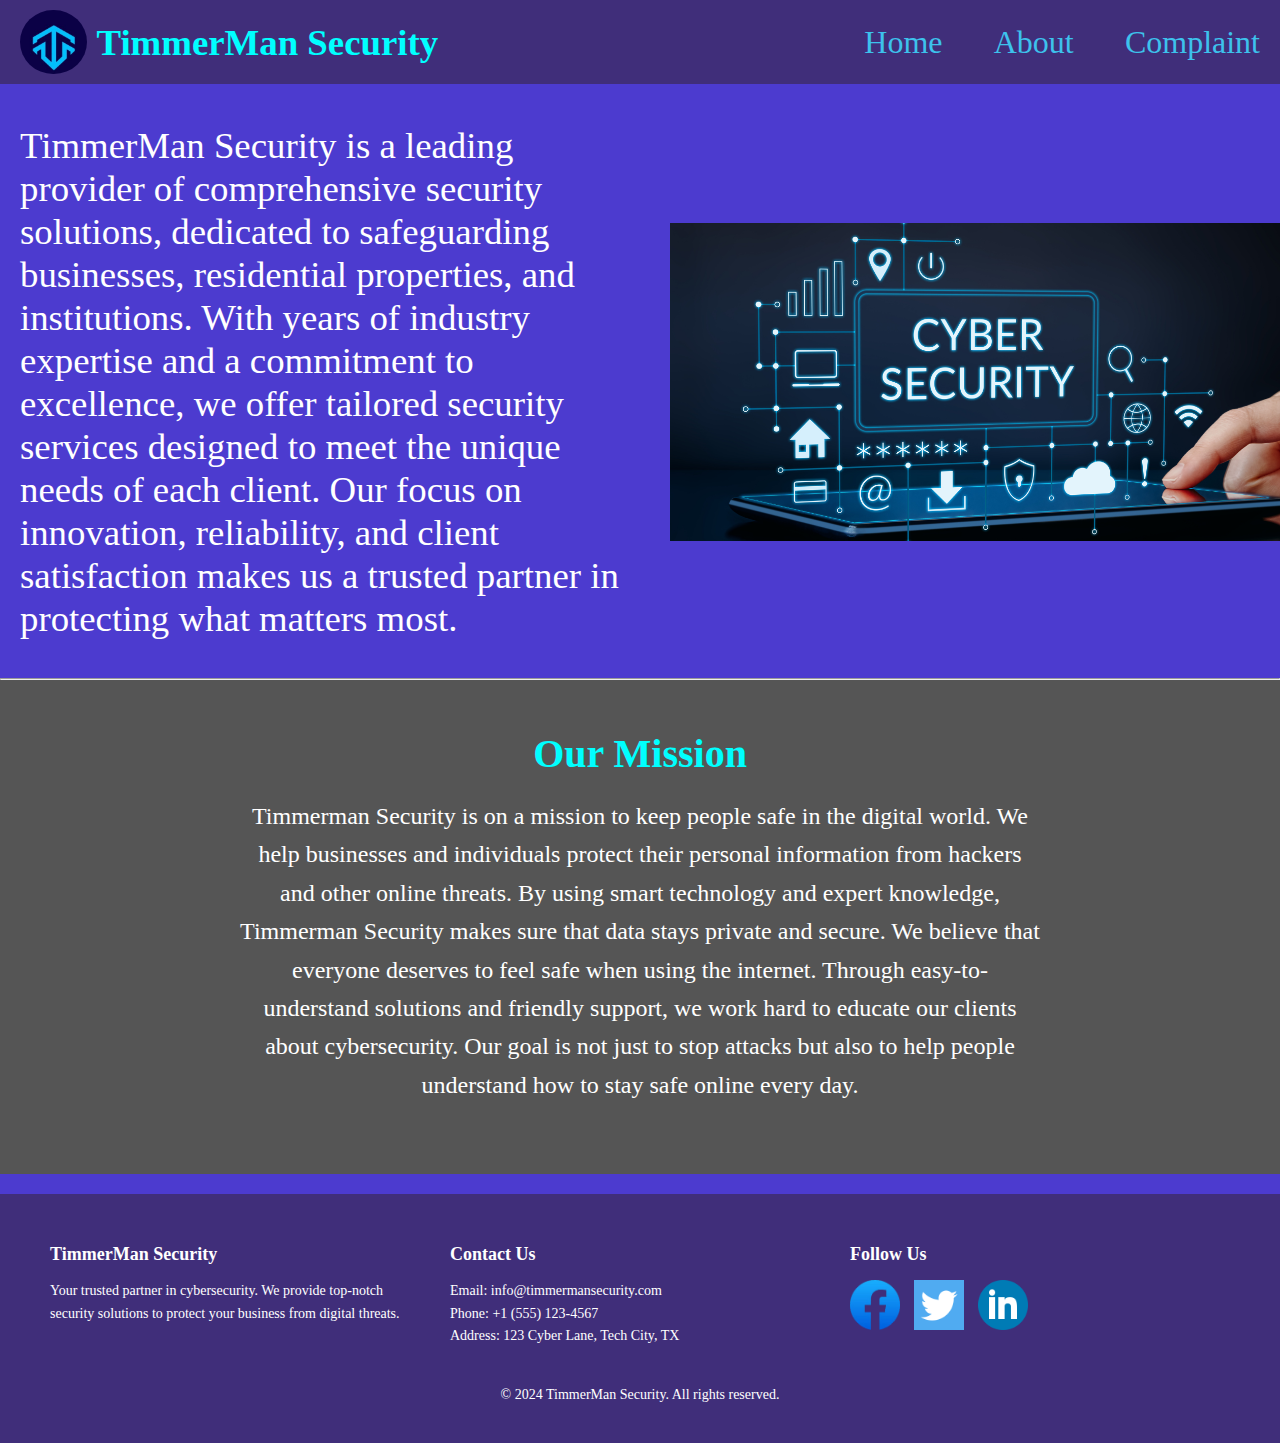
<file: about.html>
<!DOCTYPE html>
<html lang="en">

<head>
    <meta charset="UTF-8">
    <meta name="viewport" content="width=device-width, initial-scale=1.0">
    <title> About TimmerMan Security</title>
    <link rel="icon" type="image/x-icon" href="assets/logo.jpg">

    <link rel="stylesheet" href="about.css">
</head>

<body>
    <!-- nav  -->
    <nav class="navbar">
        <div class="heading">
            <img src="assets/logo.jpg" alt="TimmerMan Security">
            <h1> TimmerMan Security</h1>
        </div>
        <div class="nav-btns">
            <ul>
                <li> <a href="index.html"> Home </a></li>
                <li> <a href="about.html"> About </a></li>
                <li> <a href="complaint.html"> Complaint </a> </li>
            </ul>
        </div>
    </nav>

    <!-- main  -->
    <div class="about">
        <div class="left">
        <p> TimmerMan Security is a leading provider of comprehensive security solutions, dedicated to safeguarding
            businesses, residential properties, and institutions. With years of industry expertise and a commitment to
            excellence, we offer tailored security services designed to meet the unique needs of each client. Our focus
            on innovation, reliability, and client satisfaction makes us a trusted partner in protecting what matters
            most. </p>
        </div>
        <div class="right">
            <img src="assets/cybersecurity.png" >
        </div>
    </div>
    <br/>
<hr/>

<!-- mission  -->
<section class="mission-section">
    <div class="container">
        <h2 class="mission-title">Our Mission</h2>
        <p class="mission-content">
            Timmerman Security is on a mission to keep people safe in the digital world. 
            We help businesses and individuals protect their personal information from hackers and other online threats. 
            By using smart technology and expert knowledge, Timmerman Security makes sure that data stays private and secure. 
            We believe that everyone deserves to feel safe when using the internet. 
            Through easy-to-understand solutions and friendly support, we work hard to educate our clients about cybersecurity. 
            Our goal is not just to stop attacks but also to help people understand how to stay safe online every day.
        </p>
    </div>
</section>

<!-- footer  -->
    <footer>
        <div class="footer-container">
            <div class="footer-about">
                <h3>TimmerMan Security</h3>
                <p>Your trusted partner in cybersecurity. We provide top-notch security solutions to protect your
                    business from
                    digital threats.</p>
            </div>
            <div class="footer-contact">
                <h3>Contact Us</h3>
                <p>Email: info@timmermansecurity.com</p>
                <p>Phone: +1 (555) 123-4567</p>
                <p>Address: 123 Cyber Lane, Tech City, TX</p>
            </div>

            <div class="footer-social">
                <h3>Follow Us</h3>
                <a href="#"><img class="icons" src="assets/facebook.png" alt="Facebook"></a>
                <a href="#"><img class="icons" src="assets/twitter.png" alt="Twitter"></a>
                <a href="#"><img class="icons" src="assets/linkdeln.png" alt="LinkedIn"></a>
            </div>
        </div>

        <div class="footer-bottom">
            <p>&copy; 2024 TimmerMan Security. All rights reserved.</p>
        </div>
    </footer>
</body>

</html>
</file>
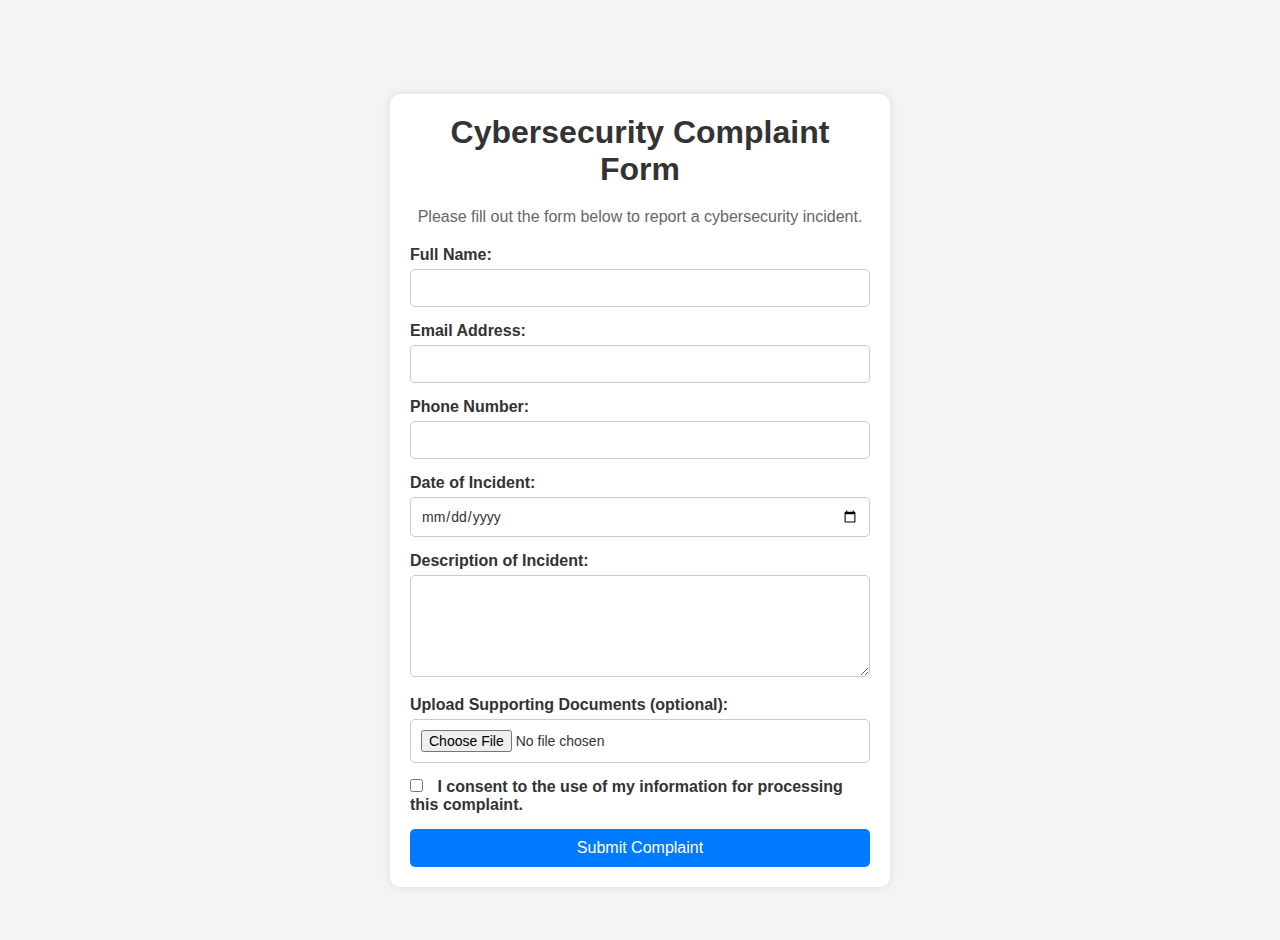
<file: complaint.html>
<!DOCTYPE html>
<html lang="en">

<head>
    <meta charset="UTF-8">
    <meta name="viewport" content="width=device-width, initial-scale=1.0">
    <title>TimmerMan Security Complaint Form</title>
  <link rel="icon" type="image/x-icon" href="assets/logo.jpg">
    <link rel="stylesheet" href="complaint.css">
</head>

<body>
    <div class="container">
        <h1>Cybersecurity Complaint Form</h1>
        <p>Please fill out the form below to report a cybersecurity incident.</p>

        <div id="alert-container" class="alert-container"></div> <!-- Alert Container -->

        <form id="complaintForm" action="/submit-complaint" method="post" enctype="multipart/form-data" onsubmit="return showAlert()">
            <div class="form-group">
                <label for="name">Full Name:</label>
                <input type="text" id="name" name="name" required>
            </div>

            <div class="form-group">
                <label for="email">Email Address:</label>
                <input type="email" id="email" name="email" required>
            </div>

            <div class="form-group">
                <label for="phone">Phone Number:</label>
                <input type="tel" id="phone" name="phone">
            </div>

            <div class="form-group">
                <label for="incident-date">Date of Incident:</label>
                <input type="date" id="incident-date" name="incident-date" required>
            </div>

            <div class="form-group">
                <label for="incident-description">Description of Incident:</label>
                <textarea id="incident-description" name="incident-description" rows="5" required></textarea>
            </div>

            <div class="form-group">
                <label for="upload">Upload Supporting Documents (optional):</label>
                <input type="file" id="upload" name="upload" accept=".jpg, .jpeg, .png, .pdf">
            </div>

            <div class="form-group">
                <label for="consent">
                    <input type="checkbox" id="consent" name="consent" required>
                    I consent to the use of my information for processing this complaint.
                </label>
            </div>

            <button type="submit" class="submit-btn">Submit Complaint</button>
        </form>
    </div>

    </div>
    <script src="complaint.js"></script>
</body>
</html>
</file>
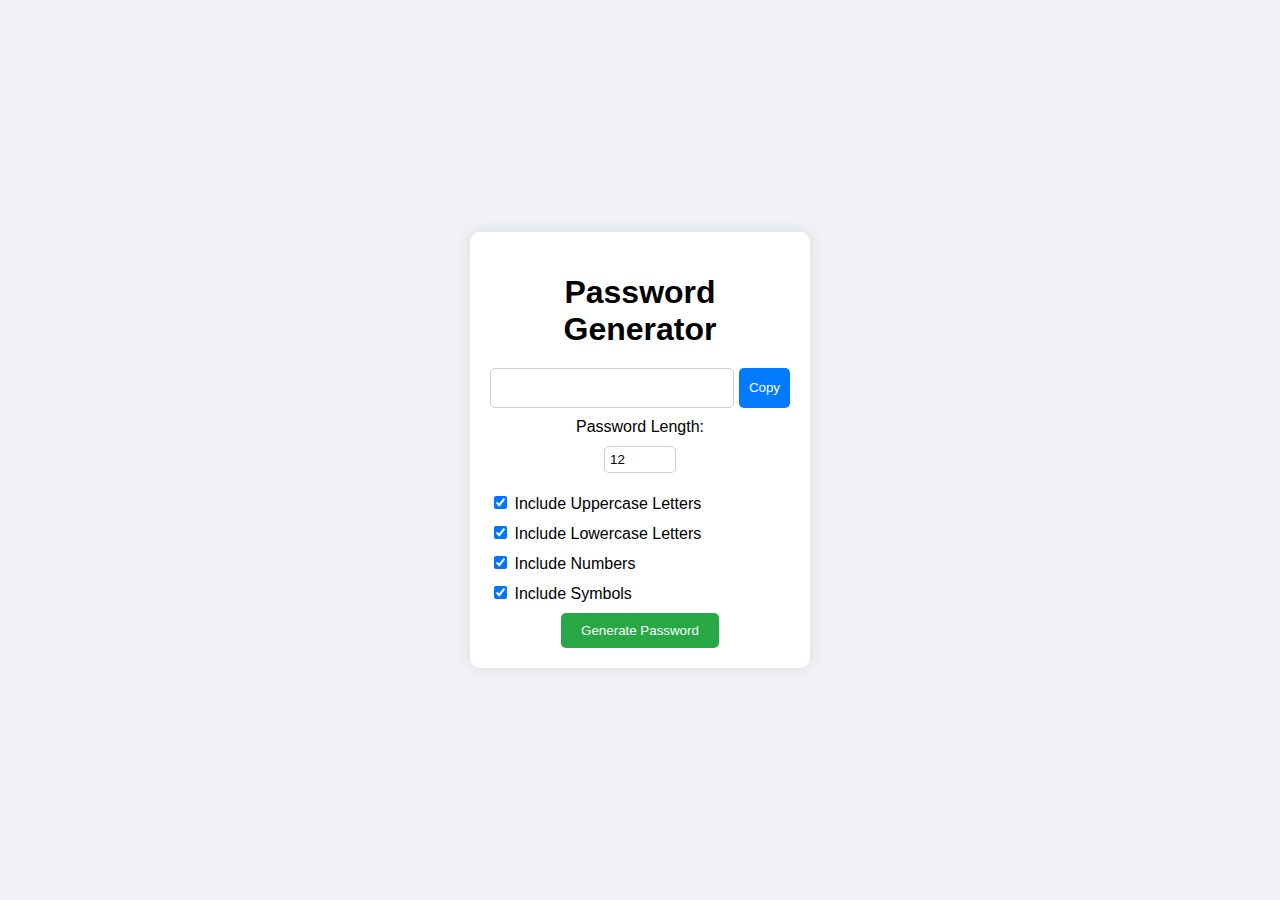
<file: pasw.html>
<!DOCTYPE html>
<html lang="en">
<head>
    <meta charset="UTF-8">
    <meta name="viewport" content="width=device-width, initial-scale=1.0">
    <title>TimmerMan Security Password Generator</title>
  <link rel="icon" type="image/x-icon" href="assets/logo.jpg">
    <link rel="stylesheet" href="pasw.css">
</head>
<body>
    <div class="container">
        <h1>Password Generator</h1>
        <div class="password-display">
            <input type="text" id="password" readonly>
            <button id="copy-btn">Copy</button>
        </div>
        <label for="length">Password Length:</label>
        <input type="number" id="length" min="8" max="128" value="12">
        <div class="options">
            <label>
                <input type="checkbox" id="uppercase" checked>
                Include Uppercase Letters
            </label>
            <label>
                <input type="checkbox" id="lowercase" checked>
                Include Lowercase Letters
            </label>
            <label>
                <input type="checkbox" id="numbers" checked>
                Include Numbers
            </label>
            <label>
                <input type="checkbox" id="symbols" checked>
                Include Symbols
            </label>
        </div>
        <button id="generate-btn">Generate Password</button>
    </div>
    <script src="pasw.js"></script>
</body>
</html>
</file>
<file: about.css>
:root {
    --dark: #402E7A;
    --normal: #4C3BCF;
    --light: #4B70F5;
    --lighter: #3DC2EC;
}

* {
    margin: 0;
    padding: 0;
    box-sizing: border-box;
}

body {
    background-color: var(--normal);
}


/* nav */
.navbar {
    display: flex;
    justify-content: space-between;
    background-color: var(--dark);
    align-items: center;
    padding: 10px 20px;
}

.heading {
    display: flex;
    align-items: center;
    gap: 10px;
    flex-wrap: wrap;
}

.navbar img {
    height: 4rem;
    border-radius: 50%;
}

.heading h1 {
    color: aqua;
    font-size: 2.3rem;
}

ul {
    display: flex;
    gap: 4vw;
    font-size: 2rem;
    align-items: center;
}

li {
    list-style: none;
}

.navbar a {
    color: var(--lighter);
    text-decoration: none;
}

.navbar a:hover {
    color: aqua;
}


 /* main  with img */
.about{
    margin-top: 20px;
    display: flex;
    flex-wrap: wrap;
    justify-content: center;
    gap: 20px;
}

.left{
    flex: 1;
    font-size: 2.3rem;
    color: white;
    padding: 20px;
}
.right{
    flex: 1;
    display: flex;
    justify-content: center;
    align-items: center;
}
.right img{
    max-width: 100%;
    height: auto;
}

/* mission  */
.mission-section {
    background-color: #555;
    padding: 50px 20px;
    text-align: center;
}

.container {
    max-width: 800px;
    margin: 0 auto;
}

.mission-title {
    font-size: 2.5em;
    color: aqua;
    margin-bottom: 20px;
    font-weight: bold;
}

.mission-content {
    font-size: 1.5rem;
    color: white;
    line-height: 1.6;
    margin-bottom: 20px;
}


/* footer */
footer {
    background-color: var(--dark);
    color: white;
    padding: 40px 20px;
    text-align: left;
    margin-top: 20px;
}

.footer-container {
    display: flex;
    flex-wrap: wrap;
    justify-content: space-between;
    max-width: 1200px;
    margin: auto;
}

.footer-container div {
    flex: 1;
    margin: 10px;
}

.footer-about h3, .footer-links h3, .footer-contact h3, .footer-social h3 {
    font-size: 18px;
    margin-bottom: 15px;
}

.footer-about p, .footer-contact p {
    font-size: 14px;
    line-height: 1.6;
}

.footer-links ul {
    list-style: none;
    padding: 0;
}

.footer-links ul li {
    margin-bottom: 10px;
}

.footer-links ul li a {
    color: #ffffff;
    text-decoration: none;
    font-size: 14px;
}

.footer-links ul li a:hover {
    text-decoration: underline;
}

.footer-social a img {
    width: 50px;
    height: 50px;
    margin-right: 10px;
    /* filter: brightness(0) invert(1); */
}

.footer-bottom {
    text-align: center;
    margin-top: 30px;
    font-size: 14px;
}

.footer-bottom p {
    margin: 0;
}

/* media queries */

/* nav and footer  */
@media (max-width: 768px) {
    .navbar ul {
        flex-direction: column;
        gap: 10px;
        font-size: 1.6rem;
    }

    .navbar a {
        font-size: 1.6rem;
    }
    .footer-container {
        flex-direction: column;
        text-align: center;
    }

    .footer-social a img {
        width: 30px;
        height: 30px;
    }
}

@media (max-width: 480px) {
    .heading h1 {
        font-size: 1.2rem;
    }

    ul {
        flex-direction: column;
        font-size: 1.4rem;
    }
}

/* mission  */
@media (max-width: 768px) {
    .mission-title {
        font-size: 2rem;
    }
    .mission-content {
        font-size: 1.2rem;
    }
}

/* main  */
@media (max-width: 768px) {
    .about {
        flex-direction: column;
        align-items: center;
    }
   .left{
    font-size: 1.3rem;
   }
}
</file>
<file: complaint.css>
* {
    box-sizing: border-box;
    margin: 0;
    padding: 0;
    font-family: Arial, sans-serif;
}

body {
    background-color: #f4f4f4;
    display: flex;
    justify-content: center;
    align-items: center;
    height: 100vh;
    margin-top: 40px;
}

.container {
    background-color: #fff;
    padding: 20px;
    border-radius: 10px;
    box-shadow: 0 0 10px rgba(0, 0, 0, 0.1);
    max-width: 500px;
    width: 100%;
}

h1 {
    margin-bottom: 20px;
    color: #333;
    text-align: center;
}

p {
    margin-bottom: 20px;
    color: #666;
    text-align: center;
}

.form-group {
    margin-bottom: 15px;
}

label {
    display: block;
    margin-bottom: 5px;
    font-weight: bold;
    color: #333;
}

input[type="text"],
input[type="email"],
input[type="tel"],
input[type="date"],
input[type="file"],
textarea {
    width: 100%;
    padding: 10px;
    border: 1px solid #ccc;
    border-radius: 5px;
    font-size: 14px;
    color: #333;
}

textarea {
    resize: vertical;
}

input[type="checkbox"] {
    margin-right: 10px;
}

button.submit-btn {
    background-color: #007bff;
    color: #fff;
    padding: 10px 15px;
    border: none;
    border-radius: 5px;
    font-size: 16px;
    cursor: pointer;
    width: 100%;
    transition: background-color 0.3s ease;
}

button.submit-btn:hover {
    background-color: #0056b3;
}
.alert-container {
    margin-bottom: 15px;
}

.alert {
    padding: 15px;
    border-radius: 5px;
    margin-bottom: 20px;
    font-size: 14px;
    display: flex;
    align-items: center;
    justify-content: space-between;
}

.alert.success {
    background-color: #d4edda;
    color: #155724;
    border: 1px solid #c3e6cb;
}

.alert strong {
    margin-right: 10px;
}
</file>
<file: pasw.css>
body {
    font-family: Arial, sans-serif;
    background-color: #f0f2f5;
    display: flex;
    justify-content: center;
    align-items: center;
    height: 100vh;
    margin: 0;
}

.container {
    background-color: #fff;
    padding: 20px;
    border-radius: 10px;
    box-shadow: 0 0 15px rgba(0, 0, 0, 0.1);
    text-align: center;
    width: 300px;
}

h1 {
    margin-bottom: 20px;
}

.password-display {
    display: flex;
    margin-bottom: 10px;
}

#password {
    width: 100%;
    padding: 10px;
    border: 1px solid #ccc;
    border-radius: 5px;
    font-size: 16px;
}

#copy-btn {
    padding: 10px;
    border: none;
    background-color: #007bff;
    color: white;
    border-radius: 5px;
    cursor: pointer;
    margin-left: 5px;
}

#copy-btn:hover {
    background-color: #0056b3;
}

label {
    display: block;
    margin: 10px 0;
}

#length {
    width: 60px;
    padding: 5px;
    margin-bottom: 10px;
    border-radius: 5px;
    border: 1px solid #ccc;
}

.options {
    text-align: left;
}

#generate-btn {
    padding: 10px 20px;
    border: none;
    background-color: #28a745;
    color: white;
    border-radius: 5px;
    cursor: pointer;
}

#generate-btn:hover {
    background-color: #218838;
}
</file>
